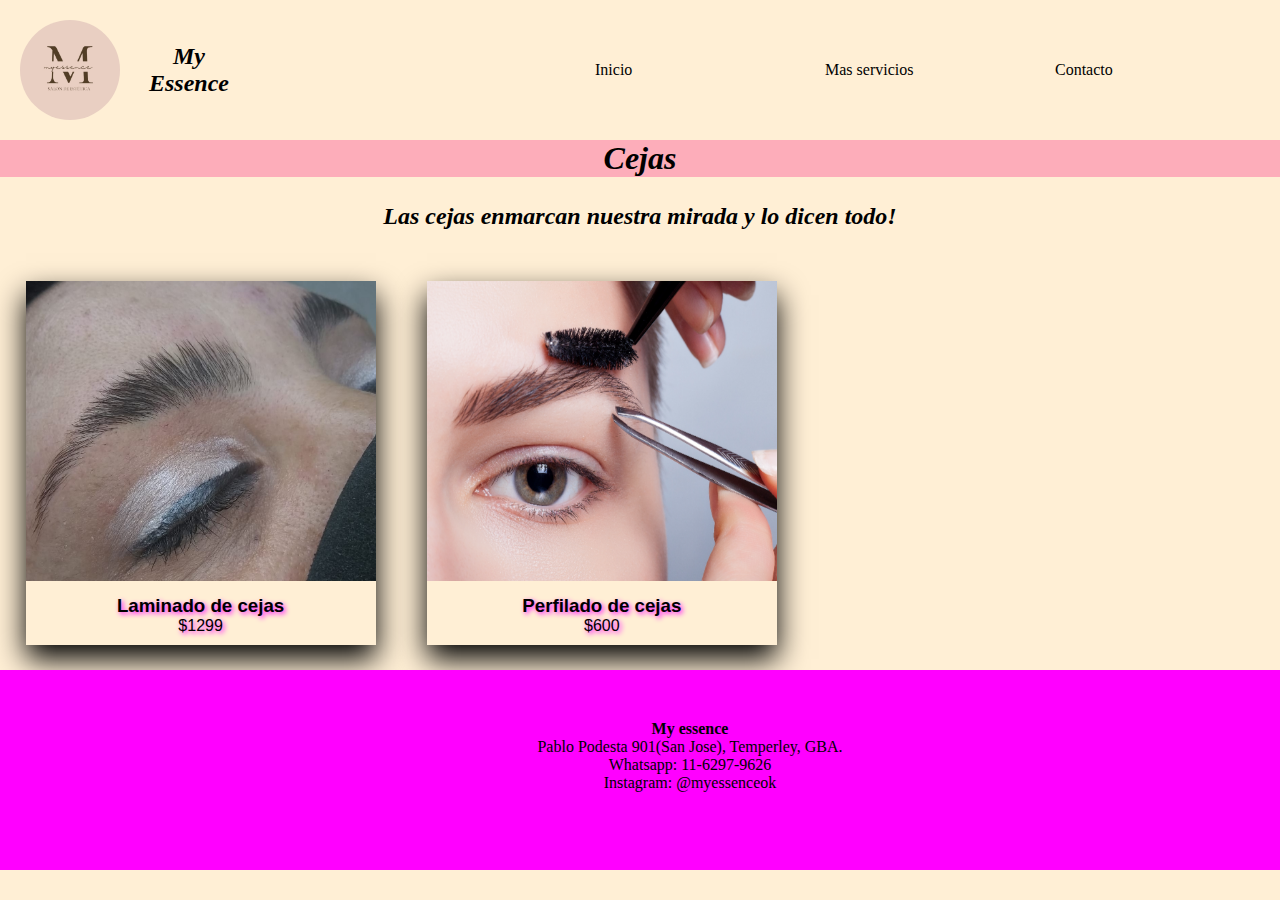
<file: categorias/cejas.html>
<!DOCTYPE html>
<html lang="es">
<head>
    <meta charset="UTF-8">
    <meta http-equiv="X-UA-Compatible" content="IE=edge">
    <meta name="viewport" content="width=device-width, initial-scale=1.0">
    <meta name="keywords" content= "UÑAS, PESTAÑAS, DEPILACION, PEDICURIA, REFLEXOLOGIA, MASAJES, UNISEX">
    <meta name="description" content="Salon de estetica y belleza ubicado en la provincia de Buenos Aires que brinda servicios de uñas, pestañas, cejas, depilacion definitiva y con cera, pedicure, reflexologia y mas.">
    <title>My essence | Cejas </title>
    <link rel="shortcut icon" href="/imagenes/Logo.jpg">
   <link rel="stylesheet" href="/estilos.css">
</head>
<header class="cabecera">
    <div class="logo"> 
        <a href="#"> </a>
        <img src="/imagenes/Logo.jpg" alt="logodelsalon">
        <h2> <a href="/categorias/cejas.html"> My Essence</a></h2> 
      </div>
    <nav>
        <ul class="nav">
        <li> <a href="/paginas/contacto.html"> Contacto</a></li>
        <li> <a href="/index.html>"> Mas servicios</a>
            <ul class="categorias"> 
                <li><a href="/categorias/uñas.html"> Uñas</a> </li>
                <li><a href="/categorias/pestañas.html"> Pestañas</a> </li>
                <li> <a href="/categorias/definitiva.html"> Depilacion definitiva</a> </li>
                <li> <a href="/categorias/pedicure.html"> Pedicure</a> </li>
                <li> <a href="/categorias/cosmetologia.html"> Practicas cosmetologicas</a></li>
                <li> <a href="/categorias/reflexologia.html"> Reflexologia</a></li>
                <li> <a href="/categorias/cejas.html"> Cejas</a></li> 
            </ul>
            </li>
            <li> <a href="/index.html"> Inicio</a></li>
        </ul>
    </nav> 
</header>
<body> 
    <h1> Cejas</h1>
    <h2> Las cejas enmarcan nuestra mirada y lo dicen todo!</h2>
    <div class="galeria">
        <img src="/imagenes/Cejas.jpg">
        <div class="texto-galeria">
        <h3> Laminado de cejas</h3>
        <p> $1299</p>
        </div>
    </div>
    <div class="galeria"> 
        <div class="cejas">
        <img src="/imagenes/Cejasdepilación .png">
        </div>
        <div class="texto-galeria">
        <h3> Perfilado de cejas</h3>
        <p> $600</p>
        </div>
    </div>
</body>
<footer>
    <h4> My essence</h4>
    <p> Pablo Podesta 901(San Jose), Temperley, GBA. </p>
    <p> Whatsapp: 11-6297-9626</p>
    <p> Instagram: @myessenceok</p>
</footer>
</html>
</file>
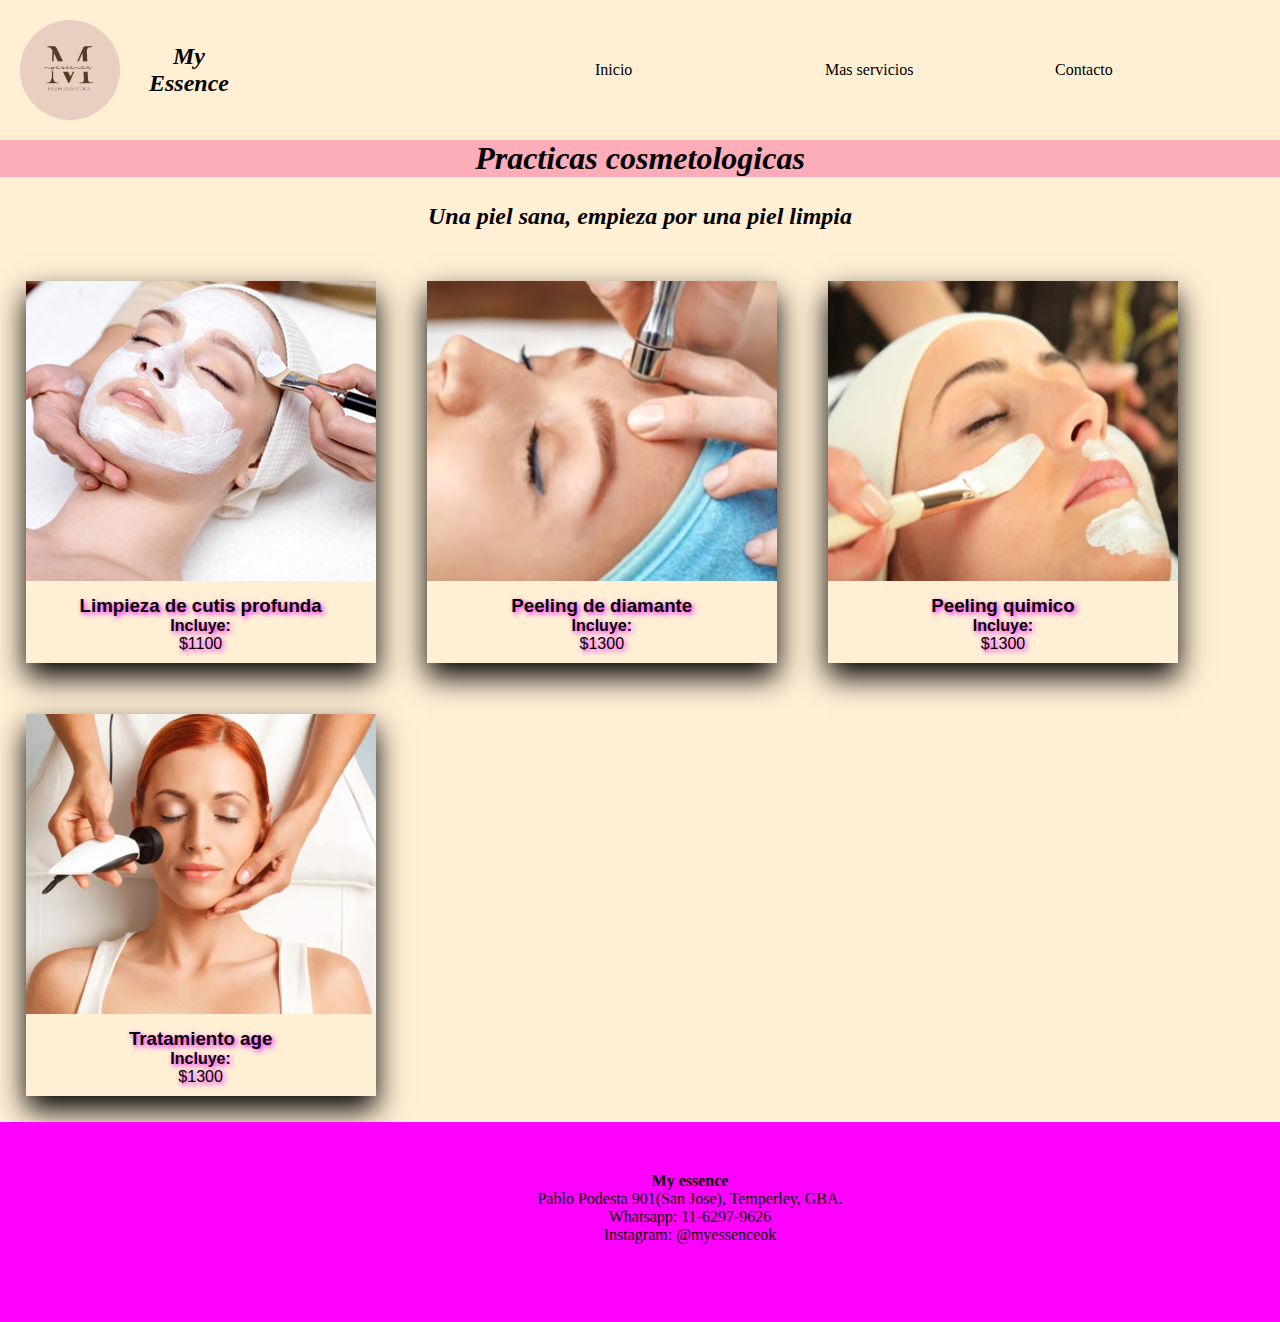
<file: categorias/cosmetologia.html>
<!DOCTYPE html>
<html lang="es">
<head>
    <meta charset="UTF-8">
    <meta http-equiv="X-UA-Compatible" content="IE=edge">
    <meta name="viewport" content="width=device-width, initial-scale=1.0">
    <meta name="keywords" content= "UÑAS, PESTAÑAS, DEPILACION, PEDICURIA, REFLEXOLOGIA, MASAJES, UNISEX">
    <meta name="description" content="Salon de estetica y belleza ubicado en la provincia de Buenos Aires que brinda servicios de uñas, pestañas, cejas, depilacion definitiva y con cera, pedicure, reflexologia y mas.">
    <title>My essence | Practicas cosmetologicas </title>
    <link rel="shortcut icon" href="/imagenes/Logo.jpg">
   <link rel="stylesheet" href="/estilos.css">
</head>
<header class="cabecera">
    <div class="logo"> 
        <a href="#"> </a>
        <img src="/imagenes/Logo.jpg" alt="logodelsalon">
        <h2> <a href="/categorias/cosmetologia.html"> My Essence</a></h2> 
      </div>
    <nav>
        <ul class="nav">
        <li> <a href="/paginas/contacto.html"> Contacto</a></li>
        <li> <a href="/index.html>"> Mas servicios</a>
            <ul class="categorias"> 
                <li><a href="/categorias/uñas.html"> Uñas</a> </li>
                <li><a href="/categorias/pestañas.html"> Pestañas</a> </li>
                <li> <a href="/categorias/definitiva.html"> Depilacion definitiva</a> </li>
                <li> <a href="/categorias/pedicure.html"> Pedicure</a> </li>
                <li> <a href="/categorias/cosmetologia.html"> Practicas cosmetologicas</a></li>
                <li> <a href="/categorias/reflexologia.html"> Reflexologia</a></li>
                <li> <a href="/categorias/cejas.html"> Cejas</a></li> 
            </ul>
            </li>
            <li> <a href="/index.html"> Inicio</a></li>
        </ul>
    </nav> 
</header>
<body>
    <section>
        <h1> Practicas cosmetologicas</h1>
        <h2> Una piel sana, empieza por una piel limpia</h2>
        <div class="galeria">
            <img src="/imagenes/Limpiezadecutis.png">
            <div class="texto-galeria">
            <h3> Limpieza de cutis profunda</h3>
            <h4> Incluye:</h4>
            <p> $1100</p>
            </div>
        </div>
        <div class="galeria">
            <img src="/imagenes/Peelingdediamante.png">
            <div class="texto-galeria">
            <h3> Peeling de diamante</h3>
            <h4> Incluye:</h4>
            <p> $1300</p>
            </div>
        </div>
        <div class="galeria"> 
            <img src="/imagenes/Peelingquimico.png">
            <div class="texto-galeria">
            <h3> Peeling quimico</h3>
            <h4> Incluye: </h4>
            <p> $1300</p>
            </div>
        </div>
        <div class="galeria">
            <img src="/imagenes/Antiage.png">
            <div class="texto-galeria">
            <h3> Tratamiento age</h3>
            <h4> Incluye:</h4>
            <p> $1300</p>
            </div>
        </div>
    </section>
</body>
<footer>
    <h4> My essence</h4>
    <p> Pablo Podesta 901(San Jose), Temperley, GBA. </p>
    <p> Whatsapp: 11-6297-9626</p>
    <p> Instagram: @myessenceok</p>
</footer>
</html>
</file>
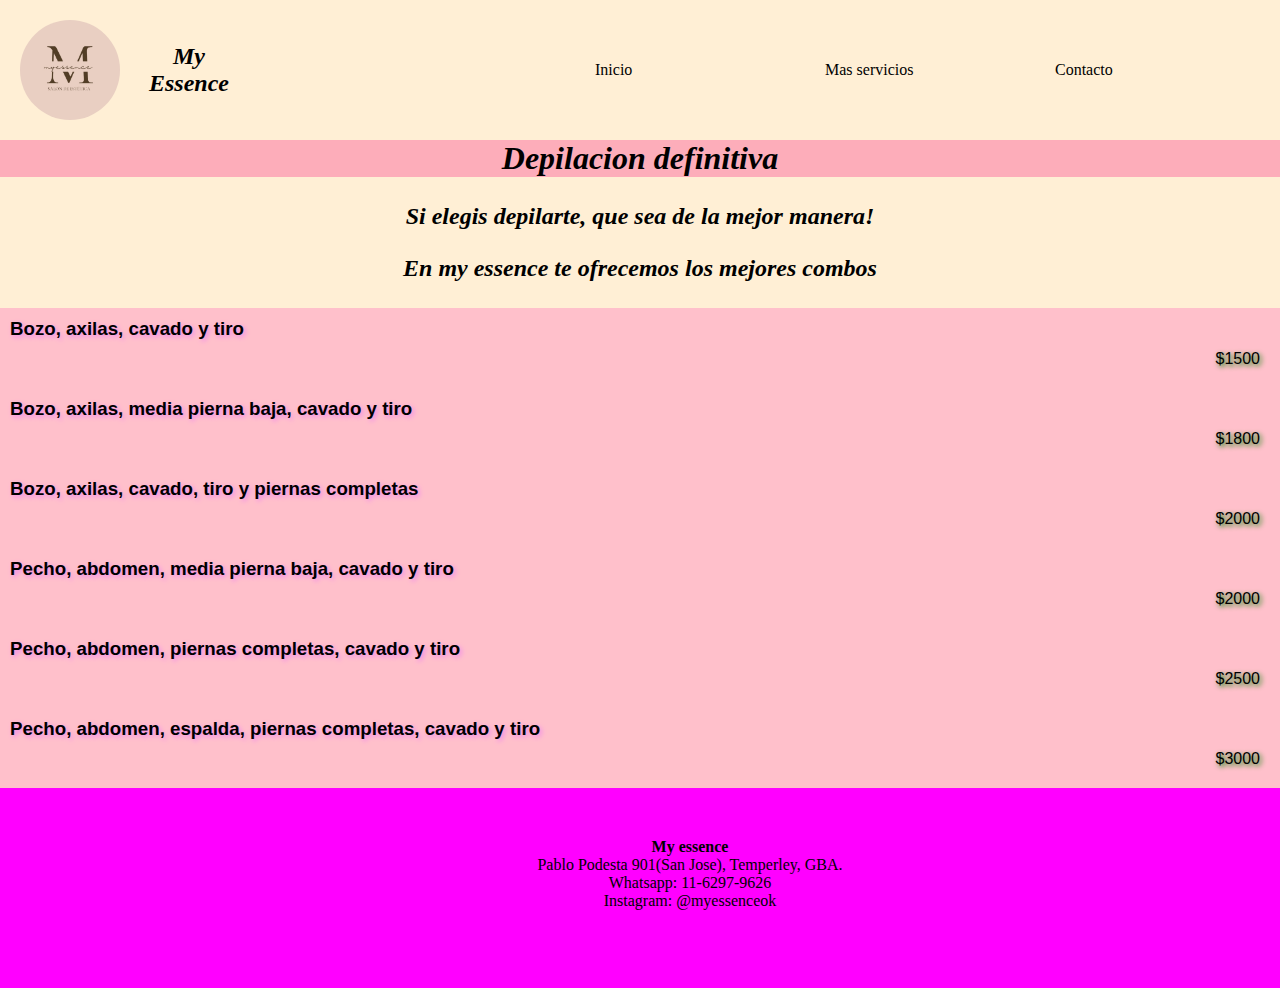
<file: categorias/definitiva.html>
<!DOCTYPE html>
<html lang="es">
<head>
    <meta charset="UTF-8">
    <meta http-equiv="X-UA-Compatible" content="IE=edge">
    <meta name="viewport" content="width=device-width, initial-scale=1.0">
    <meta name="keywords" content= "UÑAS, PESTAÑAS, DEPILACION, PEDICURIA, REFLEXOLOGIA, MASAJES, UNISEX">
    <meta name="description" content="Salon de estetica y belleza ubicado en la provincia de Buenos Aires que brinda servicios de uñas, pestañas, cejas, depilacion definitiva y con cera, pedicure, reflexologia y mas.">
    <title>My essence | Depilacion definitiva </title>
    <link rel="shortcut icon" href="/imagenes/Logo.jpg">
   <link rel="stylesheet" href="/estilos.css">
</head>
<header class="cabecera">
    <div class="logo"> 
        <a href="#"> </a>
        <img src="/imagenes/Logo.jpg" alt="logodelsalon">
        <h2> <a href="/categorias/definitiva.html"> My Essence</a></h2> 
      </div>
    <nav>
        <ul class="nav">
        <li> <a href="/paginas/contacto.html"> Contacto</a></li>
        <li> <a href="/index.html>"> Mas servicios</a>
            <ul class="categorias"> 
                <li><a href="/categorias/uñas.html"> Uñas</a> </li>
                <li><a href="/categorias/pestañas.html"> Pestañas</a> </li>
                <li> <a href="/categorias/definitiva.html"> Depilacion definitiva</a> </li>
                <li> <a href="/categorias/pedicure.html"> Pedicure</a> </li>
                <li> <a href="/categorias/cosmetologia.html"> Practicas cosmetologicas</a></li>
                <li> <a href="/categorias/reflexologia.html"> Reflexologia</a></li>
                <li> <a href="/categorias/cejas.html"> Cejas</a></li> 
            </ul>
            </li>
            <li> <a href="/index.html"> Inicio</a></li>
        </ul>
    </nav> 
</header>
<body> 
    <section>
        <h1> Depilacion definitiva</h1>
        <h2> Si elegis depilarte, que sea de la mejor manera!</h2>
        <h2> En my essence te ofrecemos los mejores combos</h2> 
        <div class="texto-definitiva">
        <h3> Bozo, axilas, cavado y tiro</h3> 
        <p> $1500</p>
        </div>
        <div class="texto-definitiva">
         <h3> Bozo, axilas, media pierna baja, cavado y tiro</h3>
         <p> $1800</p>
        </div>
        <div class="texto-definitiva">
            <h3> Bozo, axilas, cavado, tiro y piernas completas </h3>
            <p> $2000</p>
        </div>
        <div class="texto-definitiva">
            <h3> Pecho, abdomen, media pierna baja, cavado y tiro</h3>
            <p> $2000</p>
        </div>
        <div class="texto-definitiva">
         <h3> 
            Pecho, abdomen, piernas completas, cavado y tiro
         </h3> 
        <p> $2500</p>
    </div>
    <div class="texto-definitiva">
        <h3> Pecho, abdomen, espalda, piernas completas, cavado y tiro</h3>
        <p> $3000</p>
    </div>
    </section>
</body>
<footer>
    <h4> My essence</h4>
    <p> Pablo Podesta 901(San Jose), Temperley, GBA. </p>
    <p> Whatsapp: 11-6297-9626</p>
    <p> Instagram: @myessenceok</p>
</footer>
</html>
</file>
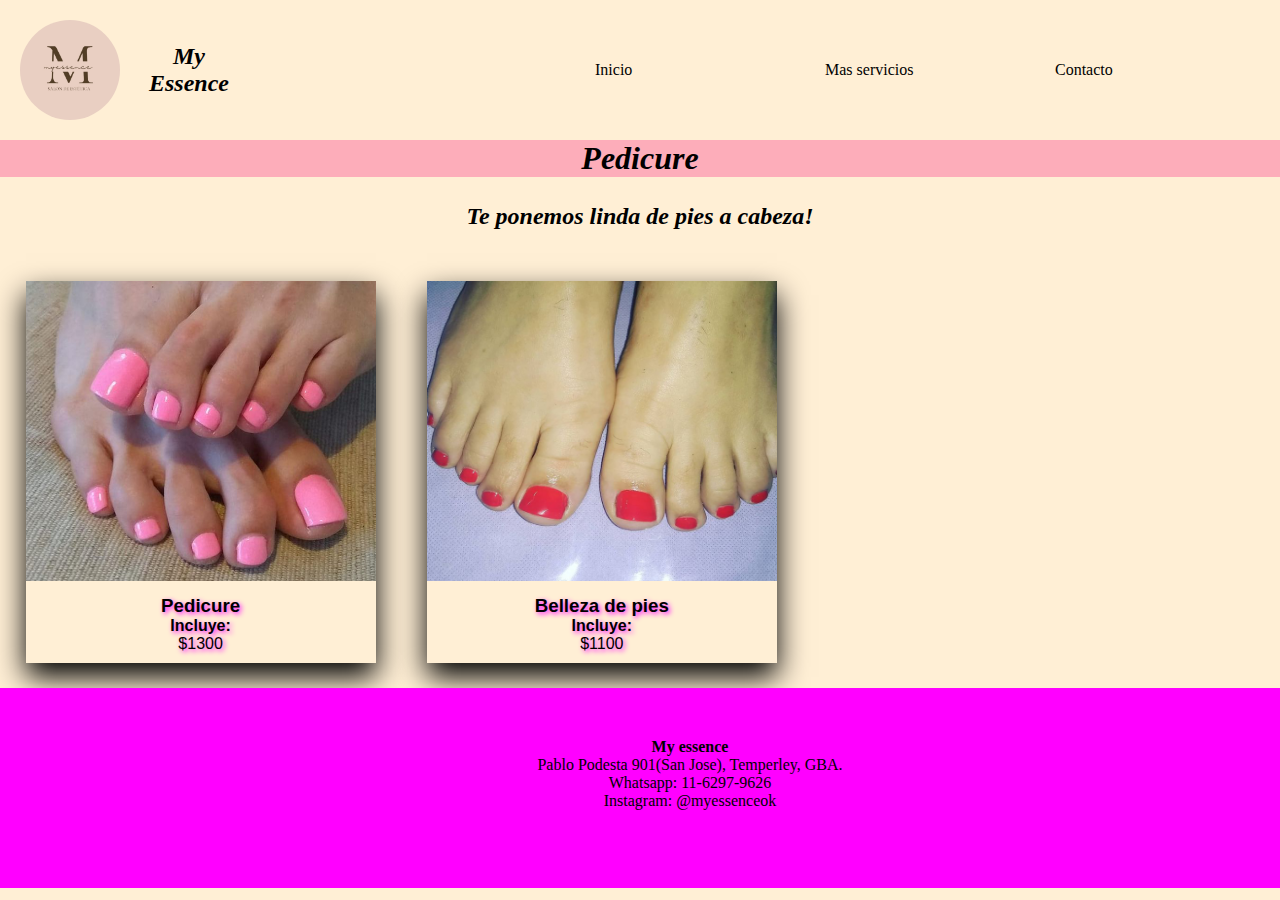
<file: categorias/pedicure.html>
<!DOCTYPE html>
<html lang="es">
<head>
    <meta charset="UTF-8">
    <meta http-equiv="X-UA-Compatible" content="IE=edge">
    <meta name="viewport" content="width=device-width, initial-scale=1.0">
    <meta name="keywords" content= "UÑAS, PESTAÑAS, DEPILACION, PEDICURIA, REFLEXOLOGIA, MASAJES, UNISEX">
    <meta name="description" content="Salon de estetica y belleza ubicado en la provincia de Buenos Aires que brinda servicios de uñas, pestañas, cejas, depilacion definitiva y con cera, pedicure, reflexologia y mas.">
    <title>My essence | Pedicure </title>
    <link rel="shortcut icon" href="/imagenes/Logo.jpg">
   <link rel="stylesheet" href="/estilos.css">
</head>
<header class="cabecera">
    <div class="logo"> 
        <a href="#"> </a>
        <img src="/imagenes/Logo.jpg" alt="logodelsalon">
        <h2> <a href="/categorias/pedicure.html"> My Essence</a></h2> 
      </div>
    <nav>
        <ul class="nav">
        <li> <a href="/paginas/contacto.html"> Contacto</a></li>
        <li> <a href="/index.html>"> Mas servicios</a>
            <ul class="categorias"> 
                <li><a href="/categorias/uñas.html"> Uñas</a> </li>
                <li><a href="/categorias/pestañas.html"> Pestañas</a> </li>
                <li> <a href="/categorias/definitiva.html"> Depilacion definitiva</a> </li>
                <li> <a href="/categorias/pedicure.html"> Pedicure</a> </li>
                <li> <a href="/categorias/cosmetologia.html"> Practicas cosmetologicas</a></li>
                <li> <a href="/categorias/reflexologia.html"> Reflexologia</a></li>
                <li> <a href="/categorias/cejas.html"> Cejas</a></li> 
            </ul>
            </li>
            <li> <a href="/index.html"> Inicio</a></li>
        </ul>
    </nav> 
</header>
<body>
    <section>
        <h1> Pedicure</h1>
        <h2> Te ponemos linda de pies a cabeza!</h2>
        <div class="galeria">
            <div class="pedicure">
            <img src="/imagenes/Pedicure.png">
            </div>
            <div class="texto-galeria">
            <h3> Pedicure </h3>
            <h4> Incluye:</h4>
            <p> $1300</p>
            </div>
        </div>
        <div class="galeria"> 
            <div class="belleza-de-pies">
            <img src="/imagenes/Bellezadepies.png">
            </div>
            <div class="texto-galeria">
            <h3> Belleza de pies</h3>
            <h4> Incluye:</h4>
            <p> $1100</p>
            </div>
        </div>
    </section>
</body>
<footer>
    <h4> My essence</h4>
    <p> Pablo Podesta 901(San Jose), Temperley, GBA. </p>
    <p> Whatsapp: 11-6297-9626</p>
    <p> Instagram: @myessenceok</p>
</footer>
</html>
</file>
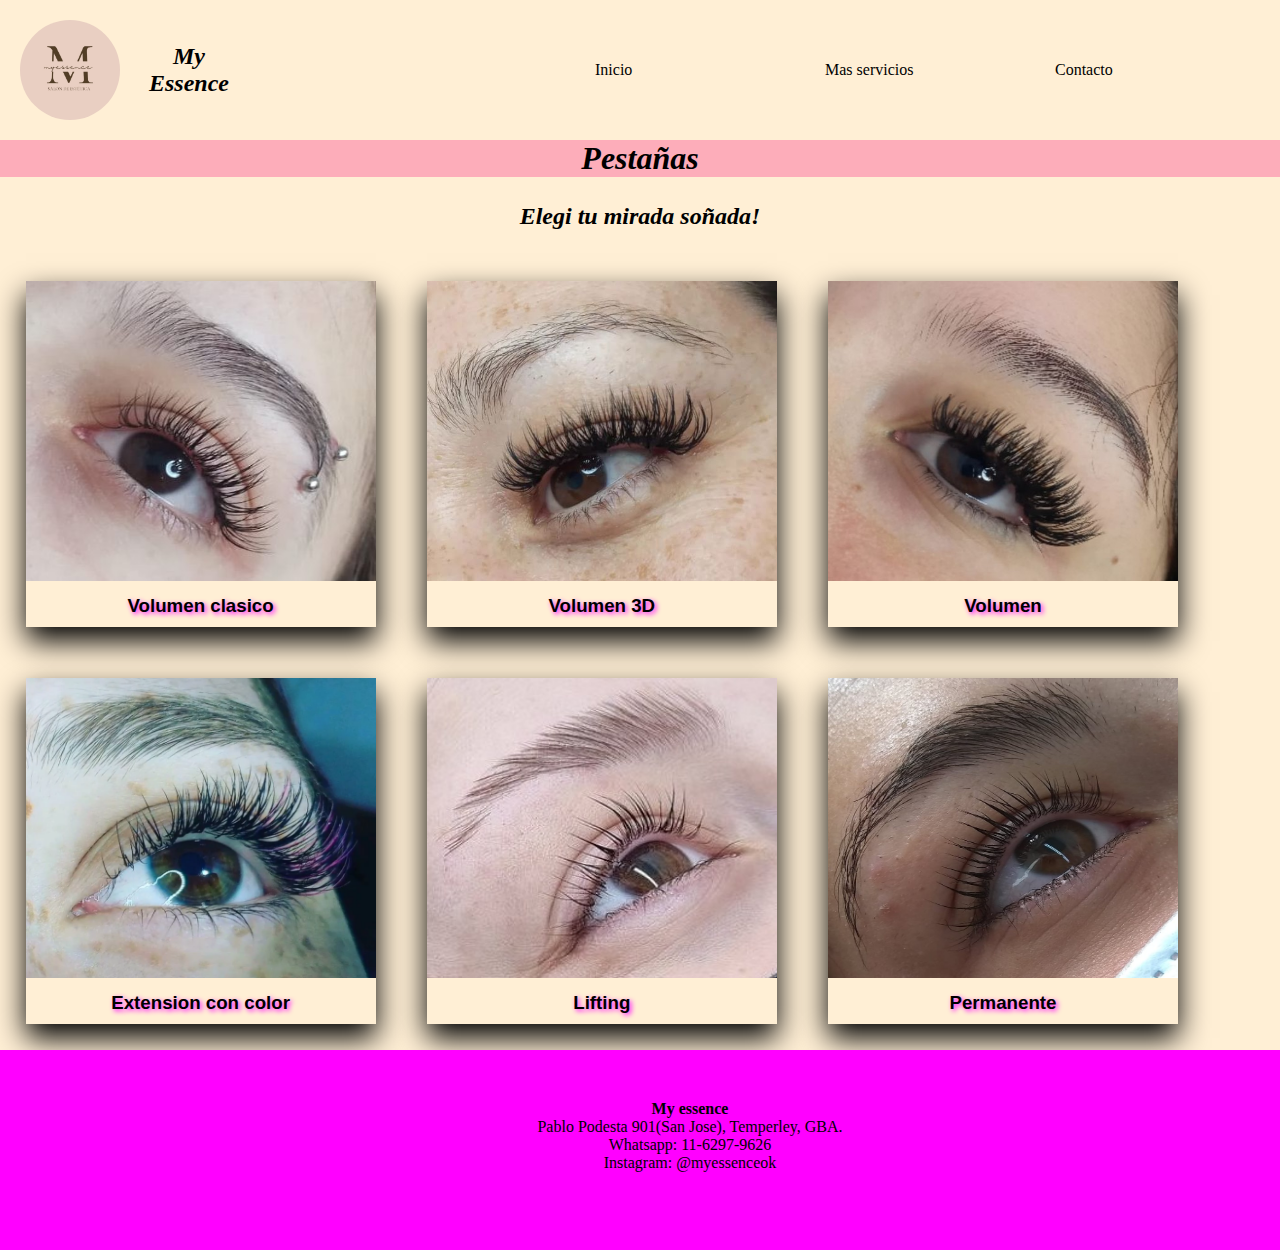
<file: categorias/pestañas.html>
<!DOCTYPE html>
<html lang="es">
<head>
    <meta charset="UTF-8">
    <meta http-equiv="X-UA-Compatible" content="IE=edge">
    <meta name="viewport" content="width=device-width, initial-scale=1.0">
    <meta name="keywords" content= "UÑAS, PESTAÑAS, DEPILACION, PEDICURIA, REFLEXOLOGIA, MASAJES, UNISEX">
    <meta name="description" content="Salon de estetica y belleza ubicado en la provincia de Buenos Aires que brinda servicios de uñas, pestañas, cejas, depilacion definitiva y con cera, pedicure, reflexologia y mas.">
    <title>My essence | Pestañas </title>
    <link rel="shortcut icon" href="/imagenes/Logo.jpg">
   <link rel="stylesheet" href="/estilos.css">
</head>
<header class="cabecera">
    <div class="logo"> 
      <a href="#"> </a>
      <img src="/imagenes/Logo.jpg" alt="logodelsalon">
      <h2> <a href="/categorias/pestañas.html"> My Essence</a></h2> 
    </div>
    <nav>
        <ul class="nav">
        <li> <a href="/paginas/contacto.html"> Contacto</a></li>
        <li> <a href="/index.html>"> Mas servicios</a>
            <ul class="categorias"> 
                <li><a href="/categorias/uñas.html"> Uñas</a> </li>
                <li><a href="/categorias/pestañas.html"> Pestañas</a> </li>
                <li> <a href="/categorias/definitiva.html"> Depilacion definitiva</a> </li>
                <li> <a href="/categorias/pedicure.html"> Pedicure</a> </li>
                <li> <a href="/categorias/cosmetologia.html"> Practicas cosmetologicas</a></li>
                <li> <a href="/categorias/reflexologia.html"> Reflexologia</a></li>
                <li> <a href="/categorias/cejas.html"> Cejas</a></li> 
            </ul>
            </li>
            <li> <a href="/index.html"> Inicio</a></li>
        </ul>
    </nav> 
</header>
<body>
    <section>
        <h1> Pestañas </h1>
        <h2> Elegi tu mirada soñada!</h2>
        <div class="galeria">
            <div class="volumen-clasico">
            <img src="/imagenes/Volumenclasico.jpg">
            </div>
            <div class="texto-galeria">
            <h3> Volumen clasico</h3>
        </div>
        </div>
        <div class="galeria">
            <div class="volumen-3d">
            <img src="/imagenes/Pestañas.jpg">
            </div>
            <div class="texto-galeria">
            <h3> Volumen 3D</h3>
        </div>
        </div>
        <div class="galeria">
            <div class="volumen">
            <img src="/imagenes/Volumen.jpg">
            </div>
            <div class="texto-galeria">
            <h3> Volumen</h3>
            </div>
        </div>
        <div class="galeria">
        <div class="extension-con-color">
            <img src="/imagenes/Extensiónconcolor.png">
        </div>
        <div class="texto-galeria">
            <h3> Extension con color</h3>
        </div>
        </div>
        <div class="galeria">
            <div class="lifting">
            <img src="/imagenes/Lifting.jpg">
            </div>
            <div class="texto-galeria">
            <h3> Lifting</h3>
            </div>
        </div>
        <div class="galeria">
            <div class="permanente">
            <img src="/imagenes/Permanente.jpg">
            </div>
            <div class="texto-galeria">
            <h3> Permanente </h3>
            </div>
        </div>
    </section>
</body>
<footer>
    <h4> My essence</h4>
    <p> Pablo Podesta 901(San Jose), Temperley, GBA. </p>
    <p> Whatsapp: 11-6297-9626</p>
    <p> Instagram: @myessenceok</p>
</footer>
</html>
</file>
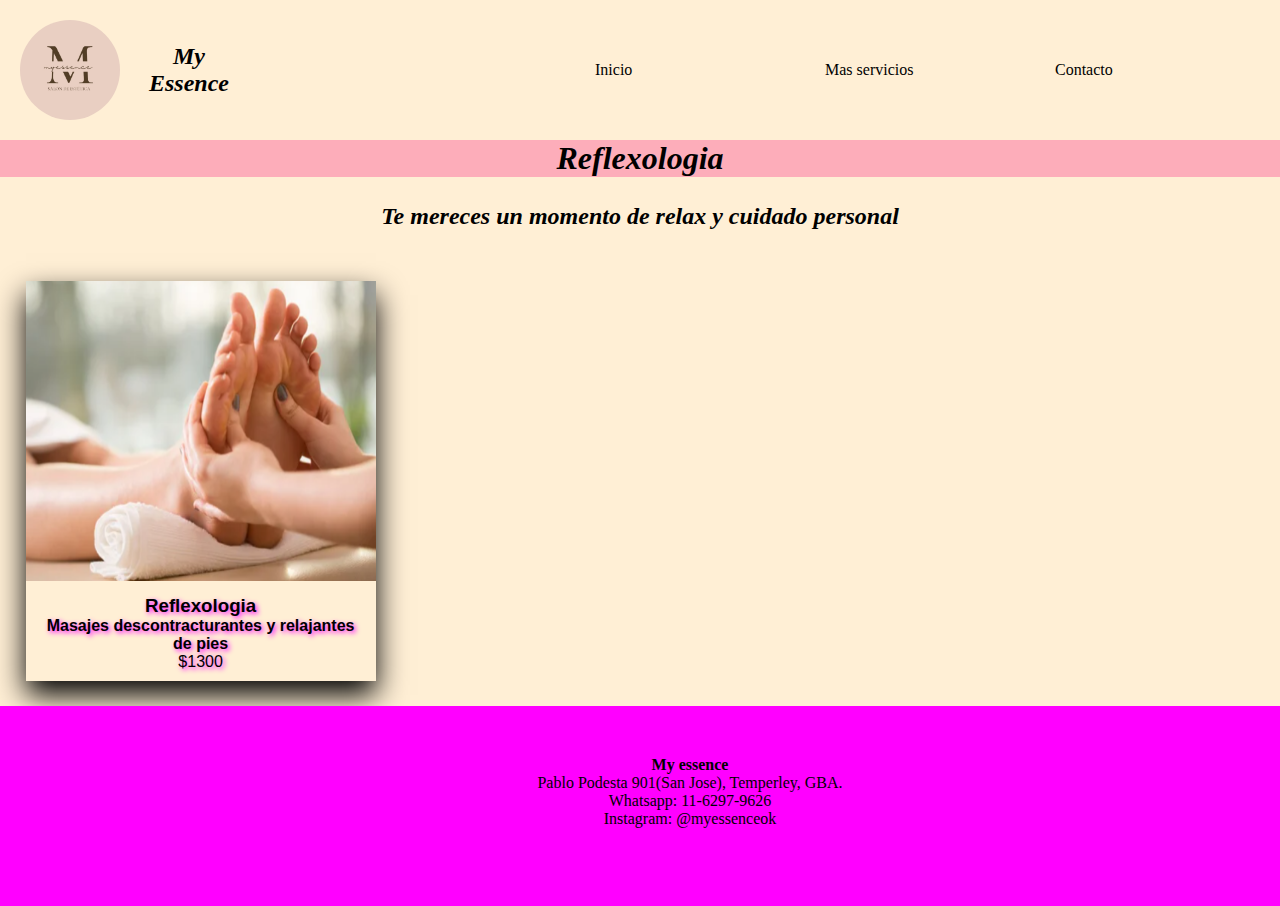
<file: categorias/reflexologia.html>
<!DOCTYPE html>
<html lang="es">
<head>
    <meta charset="UTF-8">
    <meta http-equiv="X-UA-Compatible" content="IE=edge">
    <meta name="viewport" content="width=device-width, initial-scale=1.0">
    <meta name="keywords" content= "UÑAS, PESTAÑAS, DEPILACION, PEDICURIA, REFLEXOLOGIA, MASAJES, UNISEX">
    <meta name="description" content="Salon de estetica y belleza ubicado en la provincia de Buenos Aires que brinda servicios de uñas, pestañas, cejas, depilacion definitiva y con cera, pedicure, reflexologia y mas.">
    <title>My essence | Reflexologia </title>
    <link rel="shortcut icon" href="/imagenes/Logo.jpg">
   <link rel="stylesheet" href="/estilos.css">
</head>
<header class="cabecera">
    <div class="logo"> 
        <a href="#"> </a>
        <img src="/imagenes/Logo.jpg" alt="logodelsalon">
        <h2> <a href="/categorias/reflexologia.html"> My Essence</a></h2> 
      </div>
    <nav>
        <ul class="nav">
        <li> <a href="/paginas/contacto.html"> Contacto</a></li>
        <li> <a href="/index.html>"> Mas servicios</a>
            <ul class="categorias"> 
                <li><a href="/categorias/uñas.html"> Uñas</a> </li>
                <li><a href="/categorias/pestañas.html"> Pestañas</a> </li>
                <li> <a href="/categorias/definitiva.html"> Depilacion definitiva</a> </li>
                <li> <a href="/categorias/pedicure.html"> Pedicure</a> </li>
                <li> <a href="/categorias/cosmetologia.html"> Practicas cosmetologicas</a></li>
                <li> <a href="/categorias/reflexologia.html"> Reflexologia</a></li>
                <li> <a href="/categorias/cejas.html"> Cejas</a></li> 
            </ul>
            </li>
            <li> <a href="/index.html"> Inicio</a></li>
        </ul>
    </nav> 
</header>
<body>
    <section>
        <h1> Reflexologia</h1>
        <h2> Te mereces un momento de relax y cuidado personal</h2>
        <div class="galeria">
        <img src="/imagenes/Reflexología .png">
        <div class="texto-galeria">
        <h3> Reflexologia</h3>
        <h4> Masajes descontracturantes y relajantes de pies</h4>
        <p> $1300</p>
        </div>
    </div>
    </section>
</body>
<footer>
    <h4> My essence</h4>
    <p> Pablo Podesta 901(San Jose), Temperley, GBA. </p>
    <p> Whatsapp: 11-6297-9626</p>
    <p> Instagram: @myessenceok</p>
</footer>
</html>
</file>
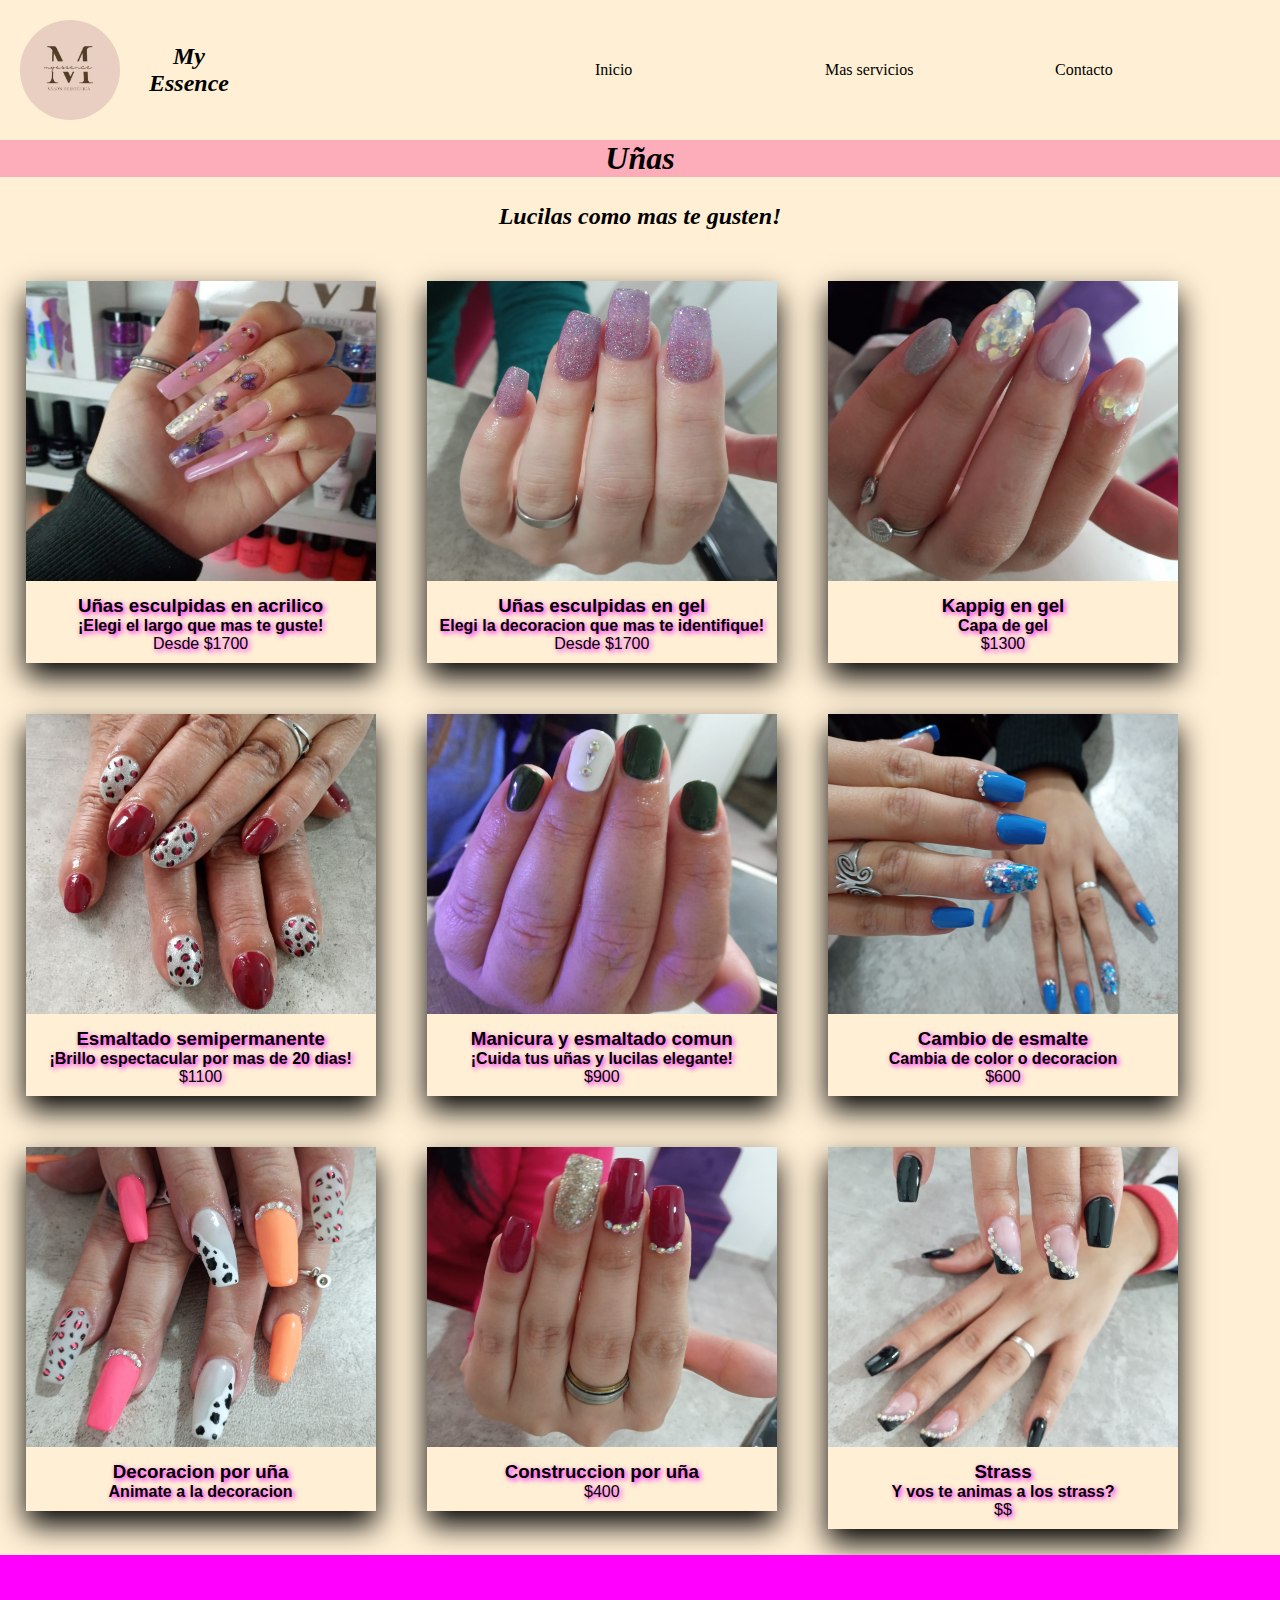
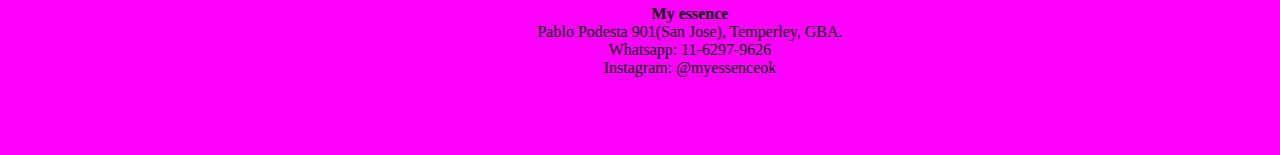
<file: categorias/uñas.html>
<!DOCTYPE html>
<html lang="es">
<head>
    <meta charset="UTF-8">
    <meta http-equiv="X-UA-Compatible" content="IE=edge">
    <meta name="viewport" content="width=device-width, initial-scale=1.0">
    <meta name="keywords" content= "UÑAS, PESTAÑAS, DEPILACION, PEDICURIA, REFLEXOLOGIA, MASAJES, UNISEX">
    <meta name="description" content="Salon de estetica y belleza ubicado en la provincia de Buenos Aires que brinda servicios de uñas, pestañas, cejas, depilacion definitiva y con cera, pedicure, reflexologia y mas.">
    <title>My essence | Uñas</title>
    <link rel="shortcut icon" href="/imagenes/Logo.jpg">
   <link rel="stylesheet" href="/estilos.css">
</head>
<header class="cabecera">
  <div class="logo"> 
    <a href="#"> </a>
    <img src="/imagenes/Logo.jpg" alt="logodelsalon">
    <h2><a href="/categorias/uñas.html"> 
       My Essence </a></h2> 
</div>
    <nav>
        <ul class="nav">
        <li> <a href="/paginas/contacto.html"> Contacto</a></li>
        <li> <a href="/index.html"> Mas servicios</a>
            <ul class="categorias"> 
                <li><a href="/categorias/uñas.html"> Uñas</a> </li>
                <li><a href="/categorias/pestañas.html"> Pestañas</a> </li>
                <li> <a href="/categorias/definitiva.html"> Depilacion definitiva</a> </li>
                <li> <a href="/categorias/pedicure.html"> Pedicure</a> </li>
                <li> <a href="/categorias/cosmetologia.html"> Practicas cosmetologicas</a></li>
                <li> <a href="/categorias/reflexologia.html"> Reflexologia</a></li>
                <li> <a href="/categorias/cejas.html"> Cejas</a></li> 
            </ul>
            </li>
            <li> <a href="/index.html"> Inicio</a></li>
        </ul>
    </nav> 
</header>
<body>
    <h1> Uñas </h1>
    <h2>Lucilas como mas te gusten!</h2>
  <div class="galeria">
    <div class="acrilicas">
        <img src="/imagenes/Acrilicas.jpg">
    </div>
    <div class="texto-galeria">
        <h3> Uñas esculpidas en acrilico</h3>
        <h4> ¡Elegi el largo que mas te guste! </h4>
        <p> Desde $1700</p>
    </div>
  </div>
    <div class="galeria">
    <div class="acrilicas"> 
        <img src="/imagenes/Gel.jpg"> 
    </div>
    <div class="texto-galeria">
        <h3> Uñas esculpidas en gel</h3>
        <h4> Elegi la decoracion que mas te identifique!</h4>
        <p> Desde $1700</p>
    </div>
    </div>
    <div class="galeria">
    <div class="kapping">
        <img src="/imagenes/capping.jpg">
    </div>
    <div class="texto-galeria">
        <h3> Kappig en gel</h3>
        <h4> Capa de gel</h4>
        <p> $1300</p>
    </div>
    </div>
    <div class="galeria">
   <div class="semipermanente">
    <img src="/imagenes/Semipermanente2.jpg">
   </div>
   <div class="texto-galeria">
    <h3> Esmaltado semipermanente</h3>
    <h4> ¡Brillo espectacular por mas de 20 dias!</h4>
    <p> $1100</p>
   </div>
    </div>
    <div class="galeria">
  <div class="tradicional">
    <img src="/imagenes/Tradicional .jpg">
  </div>
  <div class="texto-galeria">
    <h3> Manicura y esmaltado comun</h3>
    <h4> ¡Cuida tus uñas y lucilas elegante!</h4>
    <p> $900</p>
  </div>
  </div>
  <div class="galeria">
  <div class="cambio-de-esmalte">
    <img src="/imagenes/Cambiodeesmalte.jpg">
  </div>
  <div class="texto-galeria">
    <h3> Cambio de esmalte</h3> 
    <h4> Cambia de color o decoracion </h4>
    <p> $600</p>
  </div>
  </div>
  <div class="galeria">
  <div class="decoracion-por-uña">
    <img src="/imagenes/Decoporuña.jpg">
  </div>
  <div class="texto-galeria"> 
    <h3> Decoracion por uña</h3>
    <h4> Animate a la decoracion</h4>
  </div>
  </div>
  <div class="galeria">
  <div class="construccion-por-uña">
    <img src="/imagenes/Construcciónporuña.jpg">
  </div>
  <div class="texto-galeria">
    <h3> Construccion por uña</h3>
    <p> $400</p> 
  </div> 
  </div>
  <div class="galeria">
  <div class="strass">
    <img src="/imagenes/Strass.jpg">
  </div>
  <div class="texto-galeria">
    <h3> Strass</h3>
    <h4> Y vos te animas a los strass?</h4>
    <p> $$</p>
  </div>
  </div>
    </section>
</body>
<footer>
    <h4> My essence</h4>
    <p> Pablo Podesta 901(San Jose), Temperley, GBA. </p>
    <p> Whatsapp: 11-6297-9626</p>
    <p> Instagram: @myessenceok</p>
</footer>
</html>
</file>
<file: estilos.css>
@charset "UTF-8";
* {
  margin: 0;
  padding: 0;
}

header {
  height: 100%;
  font-size: arial, sans-serif;
  display: flex;
  background-color: papayawhip;
  justify-content: space-between;
  align-items: center;
  padding: 10px;
}

.logo {
  display: flex;
  align-items: center;
}
.logo img {
  border-radius: 50%;
  height: 100px;
  margin: 10px;
}
.logo h2 {
  text-decoration: none;
  color: black;
}

.nav li a {
  background-color: papayawhip;
  color: black;
  margin: 10px 15px;
  display: block;
  text-decoration: none;
}

nav li a:hover {
  background-color: pink;
}

nav li ul {
  display: none;
  position: absolute;
  min-width: 200px;
}

.nav li:hover > ul {
  display: block;
}

.nav > li {
  float: right;
}

body {
  background-color: papayawhip;
}

ul, li {
  list-style: none;
}

nav ul li a {
  width: 200px;
}

.galeria {
  margin: 40px 40px;
  box-shadow: 0 14px 28px rgb(0, 0, 0);
  width: 350px;
  float: left;
  text-align: center;
}
.galeria img {
  width: 100%;
  height: 300px;
}

.galeria:hover {
  border: cm solid pink;
}

.texto-galeria {
  text-shadow: 2px 2px 5px fuchsia;
  padding: 10px;
  text-align: center;
  font-family: "Open Sans", sans-serif;
}
.texto-galeria h3 a {
  text-decoration: none;
}

.foto-grande img {
  width: 100%;
  height: 20%;
  margin: 2px;
}

.texto {
  text-align: center;
}

footer {
  background-color: fuchsia;
  width: 100%;
  height: 100px;
  float: left;
  text-align: center;
  margin: 0;
  padding: 50px;
}

.texto h2 {
  text-align: center;
  font-family: "Open Sans", sans-serif;
}

.galeria {
  text-align: center;
  margin: 2%;
}

/* UÑAS */
h1 {
  text-align: center;
  margin: 0;
  padding: 0;
  width: 100%;
  background-color: rgb(253, 173, 186);
  color: black;
  font-style: italic;
}

h2 {
  text-align: center;
  margin: 2%;
  font-style: italic;
}

.galeria {
  float: left;
}

/* PESTAÑAS*/
h2 a {
  text-decoration: none;
  color: black;
}

/* DEPILACION DEFINITIVA*/
.texto-definitiva {
  text-align: left;
  text-shadow: 2px 2px 5px violet;
  padding: 10px;
  font-family: "Open Sans", sans-serif;
  background-color: pink;
}
.texto-definitiva p {
  text-align: right;
  text-shadow: 2px 2px 5px green;
  padding: 10px;
}

/* CONTACTO */
.contacto {
  width: 100px;
  height: 100px;
  display: flex;
  padding: 10px;
  margin: 10px;
}
.contacto img {
  border-radius: 50%;
}

.info-contacto {
  text-shadow: 2px 2px 5px fuchsia;
  text-align: center;
  font-family: "Open Sans", sans-serif;
  align-items: center;
  padding: 10px;
}/*# sourceMappingURL=estilos.css.map */
</file>
